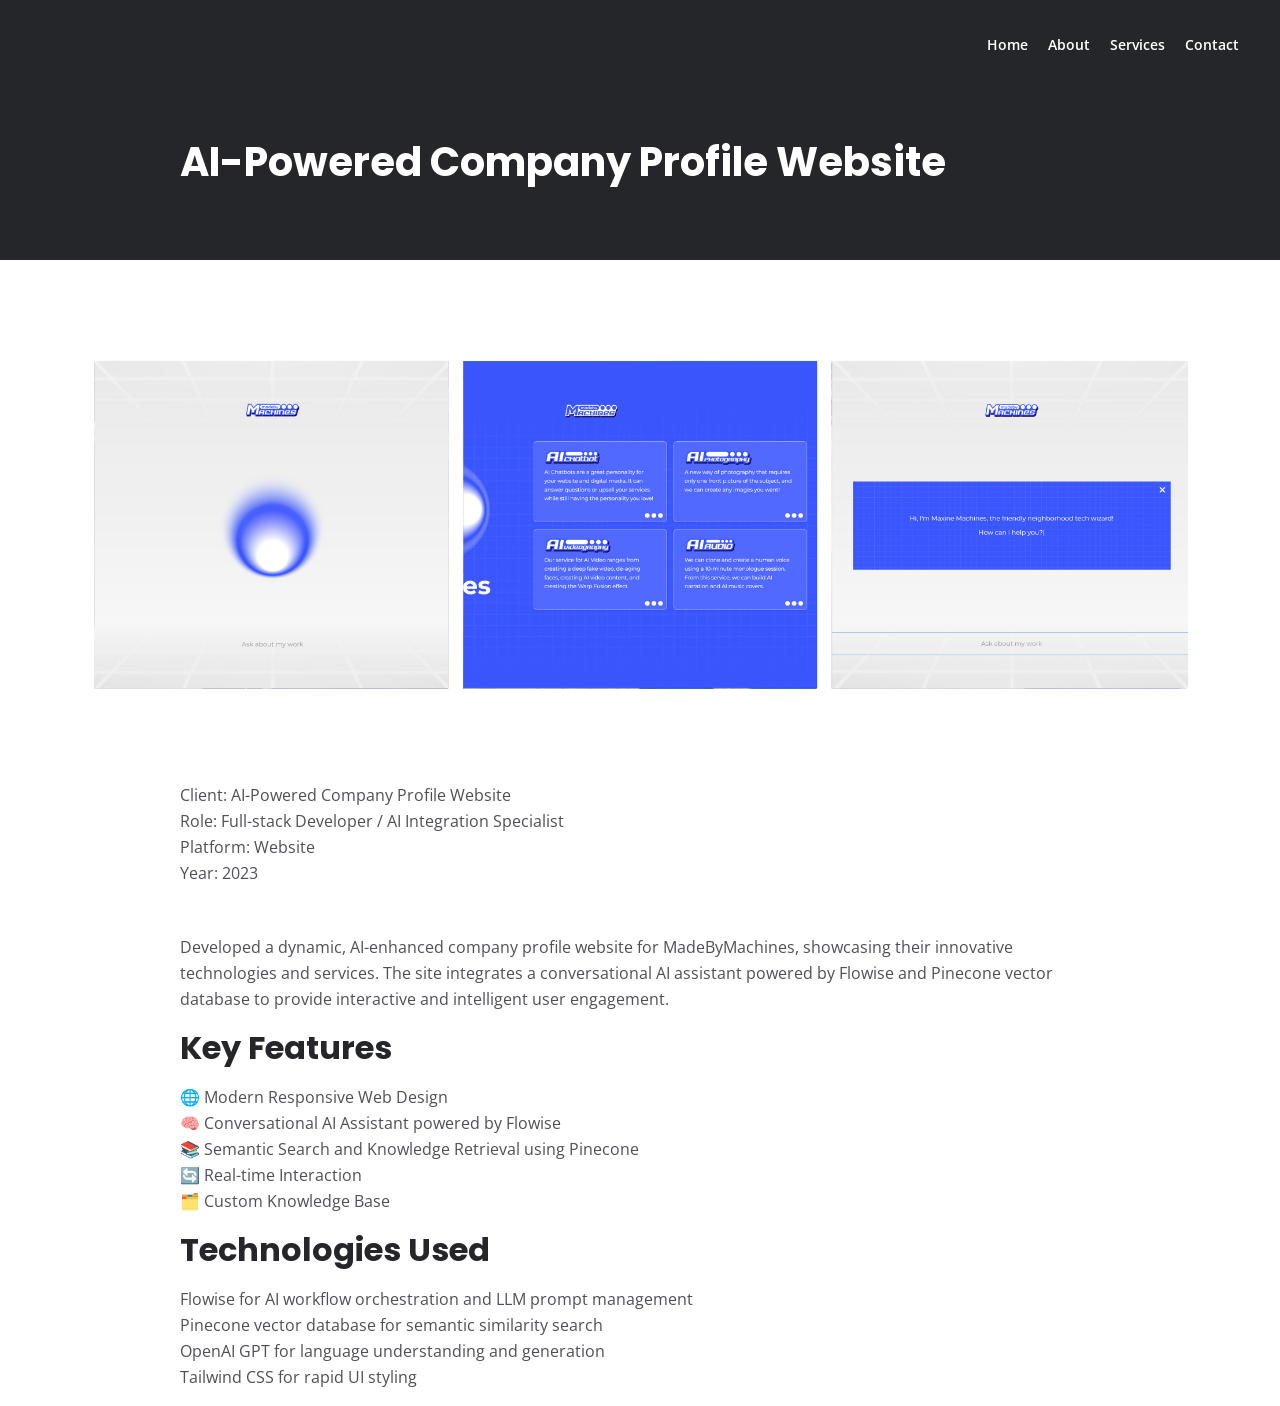
<file: project-madebymachines.html>
<!DOCTYPE html>
<html lang="en">
<head>
    <meta charset="utf-8">
    <meta name="viewport" content="width=device-width, initial-scale=1, shrink-to-fit=no">
    
    <!-- SEO Meta Tags -->
    <meta name="description" content="Your description">
    <meta name="author" content="Your name">

    <!-- OG Meta Tags to improve the way the post looks when you share the page on Facebook, Twitter, LinkedIn -->
	<meta property="og:site_name" content="" /> <!-- website name -->
	<meta property="og:site" content="" /> <!-- website link -->
	<meta property="og:title" content=""/> <!-- title shown in the actual shared post -->
	<meta property="og:description" content="" /> <!-- description shown in the actual shared post -->
	<meta property="og:image" content="" /> <!-- image link, make sure it's jpg -->
	<meta property="og:url" content="" /> <!-- where do you want your post to link to -->
	<meta name="twitter:card" content="summary_large_image"> <!-- to have large image post format in Twitter -->

    <!-- Webpage Title -->
    <title>Project Details</title>
    
    <!-- Styles -->
    <link rel="preconnect" href="https://fonts.gstatic.com">
    <link href="https://fonts.googleapis.com/css2?family=Open+Sans:ital,wght@0,400;0,600;0,700;1,400&family=Poppins:wght@600&display=swap" rel="stylesheet">
    <link href="css/bootstrap.css" rel="stylesheet">
    <link href="css/fontawesome-all.css" rel="stylesheet">
	<link href="css/styles.css" rel="stylesheet">
	
	<!-- Favicon  -->
    <link rel="icon" href="images/kiranaicon.png">
</head>
<body data-spy="scroll" data-target=".fixed-top">
    
    <!-- Navigation -->
    <nav class="navbar navbar-expand-lg fixed-top navbar-dark">
        <div class="container">

            <!-- Text Logo - Use this if you don't have a graphic logo -->
            <!-- <a class="navbar-brand logo-text page-scroll" href="index.html">Mark</a> -->

            <button class="navbar-toggler p-0 border-0" type="button" data-toggle="offcanvas">
                <span class="navbar-toggler-icon"></span>
            </button>

            <div class="navbar-collapse offcanvas-collapse" id="navbarsExampleDefault">
                <ul class="navbar-nav ml-auto">
                    <li class="nav-item">
                        <a class="nav-link page-scroll" href="index.html#header">Home <span class="sr-only">(current)</span></a>
                    </li>
                    <li class="nav-item">
                        <a class="nav-link page-scroll" href="index.html#about">About</a>
                    </li>
                    <li class="nav-item">
                        <a class="nav-link page-scroll" href="index.html#services">Services</a>
                    </li>

                    <li class="nav-item">
                        <a class="nav-link page-scroll" href="index.html#contact">Contact</a>
                    </li>
                </ul>
            </div> <!-- end of navbar-collapse -->
        </div> <!-- end of container -->
    </nav> <!-- end of navbar -->
    <!-- end of navigation -->


    <!-- Header -->
    <header class="ex-header">
        <div class="container">
            <div class="row">
                <div class="col-xl-10 offset-xl-1">
                    <h1>AI-Powered Company Profile Website</h1>
                </div> <!-- end of col -->
            </div> <!-- end of row -->
        </div> <!-- end of container -->
    </header> <!-- end of ex-header -->
    <!-- end of header -->


    <!-- Basic -->
    <div class="ex-basic-1 pt-5 pb-5">
        <div class="container">
            <div class="row">
                <div class="col-lg-12">
                    <img class="img-fluid mt-5 mb-3" src="images/project-madebymachines.png" alt="alternative">
                </div> <!-- end of col -->
            </div> <!-- end of row -->
        </div> <!-- end of container -->
    </div> <!-- end of ex-basic-1 -->
    <!-- end of basic -->


    <!-- Basic -->
    <div class="ex-basic-1 pt-4">
        <div class="container">
            <div class="row">
                <div class="col-xl-10 offset-xl-1">
                    <p class="mb-5">Client: AI-Powered Company Profile Website <br>
                        Role: Full-stack Developer / AI Integration Specialist<br>
                        Platform: Website<br>
                        Year: 2023</p>
                    <p> Developed a dynamic, AI-enhanced company profile website for MadeByMachines, showcasing their innovative technologies and services. The site integrates a conversational AI assistant powered by Flowise and Pinecone vector database to provide interactive and intelligent user engagement.

                    <h2 class="mb-3">Key Features</h2>
                    <p>🌐 Modern Responsive Web Design <br>
                    🧠 Conversational AI Assistant powered by Flowise<br>
                    📚 Semantic Search and Knowledge Retrieval using Pinecone <br>
                    🔄 Real-time Interaction <br>
                    🗂️ Custom Knowledge Base 
                    </p>
                    <h2 class="mb-3">Technologies Used</h2>
                    <p>Flowise for AI workflow orchestration and LLM prompt management<br>
                    Pinecone vector database for semantic similarity search <br>
                    OpenAI GPT for language understanding and generation<br>
                    Tailwind CSS for rapid UI styling <br>
                    </p>
                </div> <!-- end of col -->
            </div> <!-- end of row -->
        </div> <!-- end of container -->
    </div> <!-- end of ex-basic-1 -->
    <!-- end of basic -->


    	
    <!-- Scripts -->
    <script src="js/jquery.min.js"></script> <!-- jQuery for Bootstrap's JavaScript plugins -->
    <script src="js/bootstrap.min.js"></script> <!-- Bootstrap framework -->
    <script src="js/jquery.easing.min.js"></script> <!-- jQuery Easing for smooth scrolling between anchors -->
    <script src="js/scripts.js"></script> <!-- Custom scripts -->
</body>
</html>
</file>
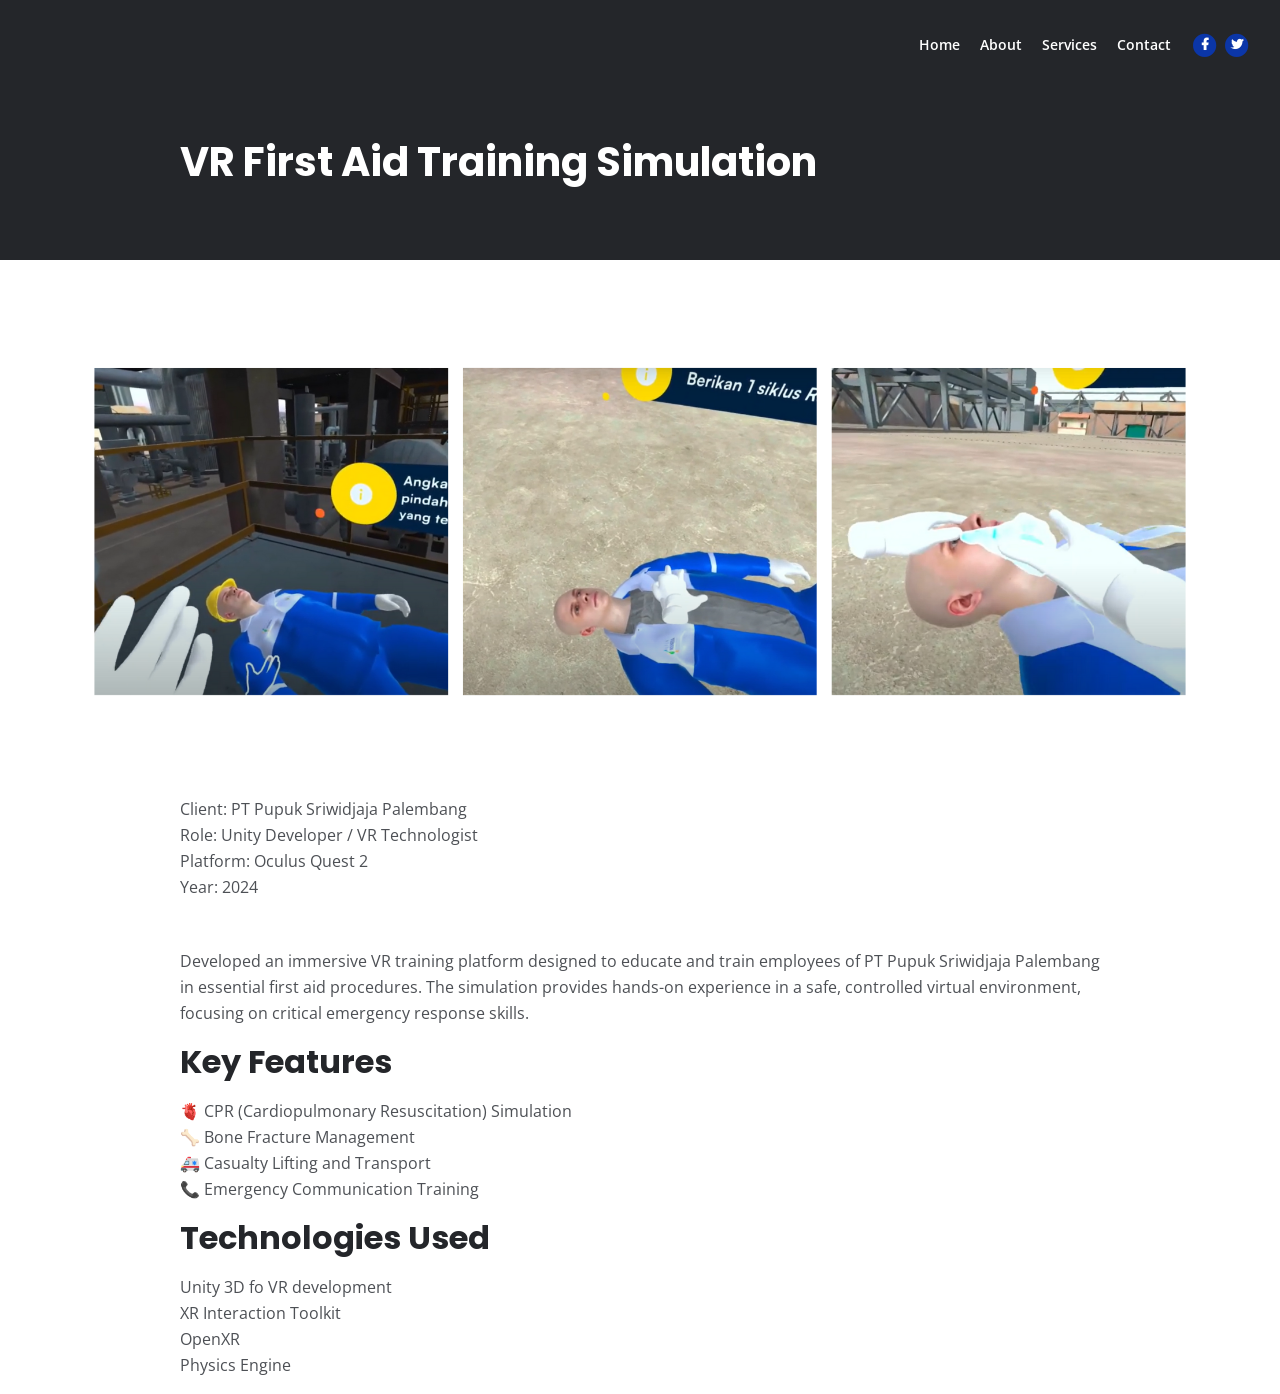
<file: project-pusri.html>
<!DOCTYPE html>
<html lang="en">
<head>
    <meta charset="utf-8">
    <meta name="viewport" content="width=device-width, initial-scale=1, shrink-to-fit=no">
    
    <!-- SEO Meta Tags -->
    <meta name="description" content="Your description">
    <meta name="author" content="Your name">

    <!-- OG Meta Tags to improve the way the post looks when you share the page on Facebook, Twitter, LinkedIn -->
	<meta property="og:site_name" content="" /> <!-- website name -->
	<meta property="og:site" content="" /> <!-- website link -->
	<meta property="og:title" content=""/> <!-- title shown in the actual shared post -->
	<meta property="og:description" content="" /> <!-- description shown in the actual shared post -->
	<meta property="og:image" content="" /> <!-- image link, make sure it's jpg -->
	<meta property="og:url" content="" /> <!-- where do you want your post to link to -->
	<meta name="twitter:card" content="summary_large_image"> <!-- to have large image post format in Twitter -->

    <!-- Webpage Title -->
    <title>Project Details</title>
    
    <!-- Styles -->
    <link rel="preconnect" href="https://fonts.gstatic.com">
    <link href="https://fonts.googleapis.com/css2?family=Open+Sans:ital,wght@0,400;0,600;0,700;1,400&family=Poppins:wght@600&display=swap" rel="stylesheet">
    <link href="css/bootstrap.css" rel="stylesheet">
    <link href="css/fontawesome-all.css" rel="stylesheet">
	<link href="css/styles.css" rel="stylesheet">
	
	<!-- Favicon  -->
    <link rel="icon" href="images/kiranaicon.png">
</head>
<body data-spy="scroll" data-target=".fixed-top">
    
    <!-- Navigation -->
    <nav class="navbar navbar-expand-lg fixed-top navbar-dark">
        <div class="container">

            <!-- Text Logo - Use this if you don't have a graphic logo -->
            <!-- <a class="navbar-brand logo-text page-scroll" href="index.html">Mark</a> -->

            <button class="navbar-toggler p-0 border-0" type="button" data-toggle="offcanvas">
                <span class="navbar-toggler-icon"></span>
            </button>

            <div class="navbar-collapse offcanvas-collapse" id="navbarsExampleDefault">
                <ul class="navbar-nav ml-auto">
                    <li class="nav-item">
                        <a class="nav-link page-scroll" href="index.html#header">Home <span class="sr-only">(current)</span></a>
                    </li>
                    <li class="nav-item">
                        <a class="nav-link page-scroll" href="index.html#about">About</a>
                    </li>
                    <li class="nav-item">
                        <a class="nav-link page-scroll" href="index.html#services">Services</a>
                    </li>

                    <li class="nav-item">
                        <a class="nav-link page-scroll" href="index.html#contact">Contact</a>
                    </li>
                </ul>
                <span class="nav-item social-icons">
                    <span class="fa-stack">
                        <a href="#your-link">
                            <i class="fas fa-circle fa-stack-2x"></i>
                            <i class="fab fa-facebook-f fa-stack-1x"></i>
                        </a>
                    </span>
                    <span class="fa-stack">
                        <a href="#your-link">
                            <i class="fas fa-circle fa-stack-2x"></i>
                            <i class="fab fa-twitter fa-stack-1x"></i>
                        </a>
                    </span>
                </span>
            </div> <!-- end of navbar-collapse -->
        </div> <!-- end of container -->
    </nav> <!-- end of navbar -->
    <!-- end of navigation -->


    <!-- Header -->
    <header class="ex-header">
        <div class="container">
            <div class="row">
                <div class="col-xl-10 offset-xl-1">
                    <h1>VR First Aid Training Simulation</h1>
                </div> <!-- end of col -->
            </div> <!-- end of row -->
        </div> <!-- end of container -->
    </header> <!-- end of ex-header -->
    <!-- end of header -->


    <!-- Basic -->
    <div class="ex-basic-1 pt-5 pb-5">
        <div class="container">
            <div class="row">
                <div class="col-lg-12">
                    <img class="img-fluid mt-5 mb-3" src="images/project-Pusri.png" alt="alternative">
                </div> <!-- end of col -->
            </div> <!-- end of row -->
        </div> <!-- end of container -->
    </div> <!-- end of ex-basic-1 -->
    <!-- end of basic -->


    <!-- Basic -->
    <div class="ex-basic-1 pt-4">
        <div class="container">
            <div class="row">
                <div class="col-xl-10 offset-xl-1">
                    <p class="mb-5">Client: PT Pupuk Sriwidjaja Palembang <br>
                        Role: Unity Developer / VR Technologist<br>
                        Platform: Oculus Quest 2<br>
                        Year: 2024</p>
                    <p> Developed an immersive VR training platform designed to educate and train employees of PT Pupuk Sriwidjaja Palembang in essential first aid procedures. The simulation provides hands-on experience in a safe, controlled virtual environment, focusing on critical emergency response skills.

                    <h2 class="mb-3">Key Features</h2>
                    <p>🫀 CPR (Cardiopulmonary Resuscitation) Simulation <br>
                    🦴 Bone Fracture Management<br>
                    🚑 Casualty Lifting and Transport <br>
                    📞 Emergency Communication Training
                    </p>
                    <h2 class="mb-3">Technologies Used</h2>
                    <p>Unity 3D fo VR development<br>
                    XR Interaction Toolkit <br>
                    OpenXR<br>
                    Physics Engine  <br>
                    </p>
                </div> <!-- end of col -->
            </div> <!-- end of row -->
        </div> <!-- end of container -->
    </div> <!-- end of ex-basic-1 -->
    <!-- end of basic -->



    	
    <!-- Scripts -->
    <script src="js/jquery.min.js"></script> <!-- jQuery for Bootstrap's JavaScript plugins -->
    <script src="js/bootstrap.min.js"></script> <!-- Bootstrap framework -->
    <script src="js/jquery.easing.min.js"></script> <!-- jQuery Easing for smooth scrolling between anchors -->
    <script src="js/scripts.js"></script> <!-- Custom scripts -->
</body>
</html>
</file>
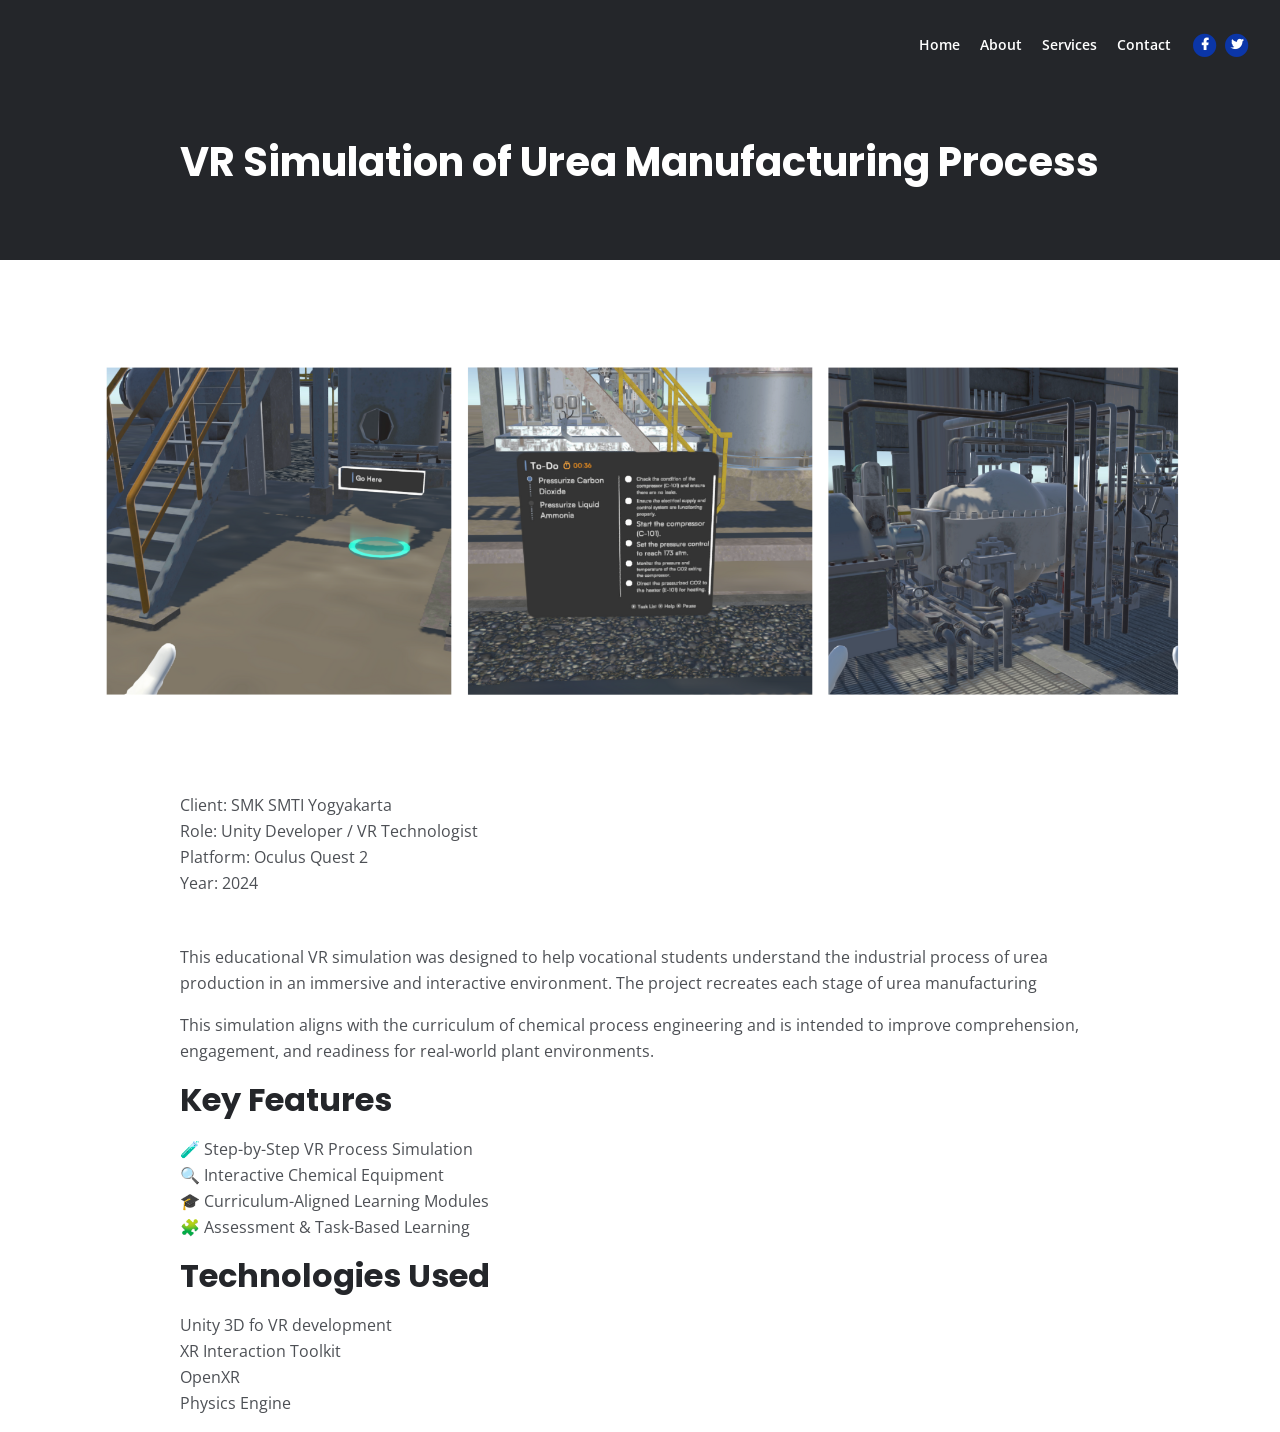
<file: project-smti.html>
<!DOCTYPE html>
<html lang="en">
<head>
    <meta charset="utf-8">
    <meta name="viewport" content="width=device-width, initial-scale=1, shrink-to-fit=no">
    
    <!-- SEO Meta Tags -->
    <meta name="description" content="Your description">
    <meta name="author" content="Your name">

    <!-- OG Meta Tags to improve the way the post looks when you share the page on Facebook, Twitter, LinkedIn -->
	<meta property="og:site_name" content="" /> <!-- website name -->
	<meta property="og:site" content="" /> <!-- website link -->
	<meta property="og:title" content=""/> <!-- title shown in the actual shared post -->
	<meta property="og:description" content="" /> <!-- description shown in the actual shared post -->
	<meta property="og:image" content="" /> <!-- image link, make sure it's jpg -->
	<meta property="og:url" content="" /> <!-- where do you want your post to link to -->
	<meta name="twitter:card" content="summary_large_image"> <!-- to have large image post format in Twitter -->

    <!-- Webpage Title -->
    <title>Project Details</title>
    
    <!-- Styles -->
    <link rel="preconnect" href="https://fonts.gstatic.com">
    <link href="https://fonts.googleapis.com/css2?family=Open+Sans:ital,wght@0,400;0,600;0,700;1,400&family=Poppins:wght@600&display=swap" rel="stylesheet">
    <link href="css/bootstrap.css" rel="stylesheet">
    <link href="css/fontawesome-all.css" rel="stylesheet">
	<link href="css/styles.css" rel="stylesheet">
	
	<!-- Favicon  -->
    <link rel="icon" href="images/kiranaicon.png">
</head>
<body data-spy="scroll" data-target=".fixed-top">
    
    <!-- Navigation -->
    <nav class="navbar navbar-expand-lg fixed-top navbar-dark">
        <div class="container">

            <!-- Text Logo - Use this if you don't have a graphic logo -->
            <!-- <a class="navbar-brand logo-text page-scroll" href="index.html">Mark</a> -->

            <button class="navbar-toggler p-0 border-0" type="button" data-toggle="offcanvas">
                <span class="navbar-toggler-icon"></span>
            </button>

            <div class="navbar-collapse offcanvas-collapse" id="navbarsExampleDefault">
                <ul class="navbar-nav ml-auto">
                    <li class="nav-item">
                        <a class="nav-link page-scroll" href="index.html#header">Home <span class="sr-only">(current)</span></a>
                    </li>
                    <li class="nav-item">
                        <a class="nav-link page-scroll" href="index.html#about">About</a>
                    </li>
                    <li class="nav-item">
                        <a class="nav-link page-scroll" href="index.html#services">Services</a>
                    </li>

                    <li class="nav-item">
                        <a class="nav-link page-scroll" href="index.html#contact">Contact</a>
                    </li>
                </ul>
                <span class="nav-item social-icons">
                    <span class="fa-stack">
                        <a href="#your-link">
                            <i class="fas fa-circle fa-stack-2x"></i>
                            <i class="fab fa-facebook-f fa-stack-1x"></i>
                        </a>
                    </span>
                    <span class="fa-stack">
                        <a href="#your-link">
                            <i class="fas fa-circle fa-stack-2x"></i>
                            <i class="fab fa-twitter fa-stack-1x"></i>
                        </a>
                    </span>
                </span>
            </div> <!-- end of navbar-collapse -->
        </div> <!-- end of container -->
    </nav> <!-- end of navbar -->
    <!-- end of navigation -->


    <!-- Header -->
    <header class="ex-header">
        <div class="container">
            <div class="row">
                <div class="col-xl-10 offset-xl-1">
                    <h1>VR Simulation of Urea Manufacturing Process</h1>
                </div> <!-- end of col -->
            </div> <!-- end of row -->
        </div> <!-- end of container -->
    </header> <!-- end of ex-header -->
    <!-- end of header -->


    <!-- Basic -->
    <div class="ex-basic-1 pt-5 pb-5">
        <div class="container">
            <div class="row">
                <div class="col-lg-12">
                    <img class="img-fluid mt-5 mb-3" src="images/project-smti.png" alt="alternative">
                </div> <!-- end of col -->
            </div> <!-- end of row -->
        </div> <!-- end of container -->
    </div> <!-- end of ex-basic-1 -->
    <!-- end of basic -->


    <!-- Basic -->
    <div class="ex-basic-1 pt-4">
        <div class="container">
            <div class="row">
                <div class="col-xl-10 offset-xl-1">
                    <p class="mb-5">Client: SMK SMTI Yogyakarta<br>
                        Role: Unity Developer / VR Technologist<br>
                        Platform: Oculus Quest 2<br>
                        Year: 2024</p>
                    <p> This educational VR simulation was designed to help vocational students understand the industrial process of urea production in an immersive and interactive environment. The project recreates each stage of urea manufacturing
                    <p> This simulation aligns with the curriculum of chemical process engineering and is intended to improve comprehension, engagement, and readiness for real-world plant environments.

</p>
                    <h2 class="mb-3">Key Features</h2>
                    <p>🧪 Step-by-Step VR Process Simulation <br>
                    🔍 Interactive Chemical Equipment<br>
                    🎓 Curriculum-Aligned Learning Modules <br>
                    🧩 Assessment & Task-Based Learning
                    </p>
                    <h2 class="mb-3">Technologies Used</h2>
                    <p>Unity 3D fo VR development<br>
                    XR Interaction Toolkit <br>
                    OpenXR<br>
                    Physics Engine  <br>
                    </p>
                </div> <!-- end of col -->
            </div> <!-- end of row -->
        </div> <!-- end of container -->
    </div> <!-- end of ex-basic-1 -->
    <!-- end of basic -->


    	
    <!-- Scripts -->
    <script src="js/jquery.min.js"></script> <!-- jQuery for Bootstrap's JavaScript plugins -->
    <script src="js/bootstrap.min.js"></script> <!-- Bootstrap framework -->
    <script src="js/jquery.easing.min.js"></script> <!-- jQuery Easing for smooth scrolling between anchors -->
    <script src="js/scripts.js"></script> <!-- Custom scripts -->
</body>
</html>
</file>
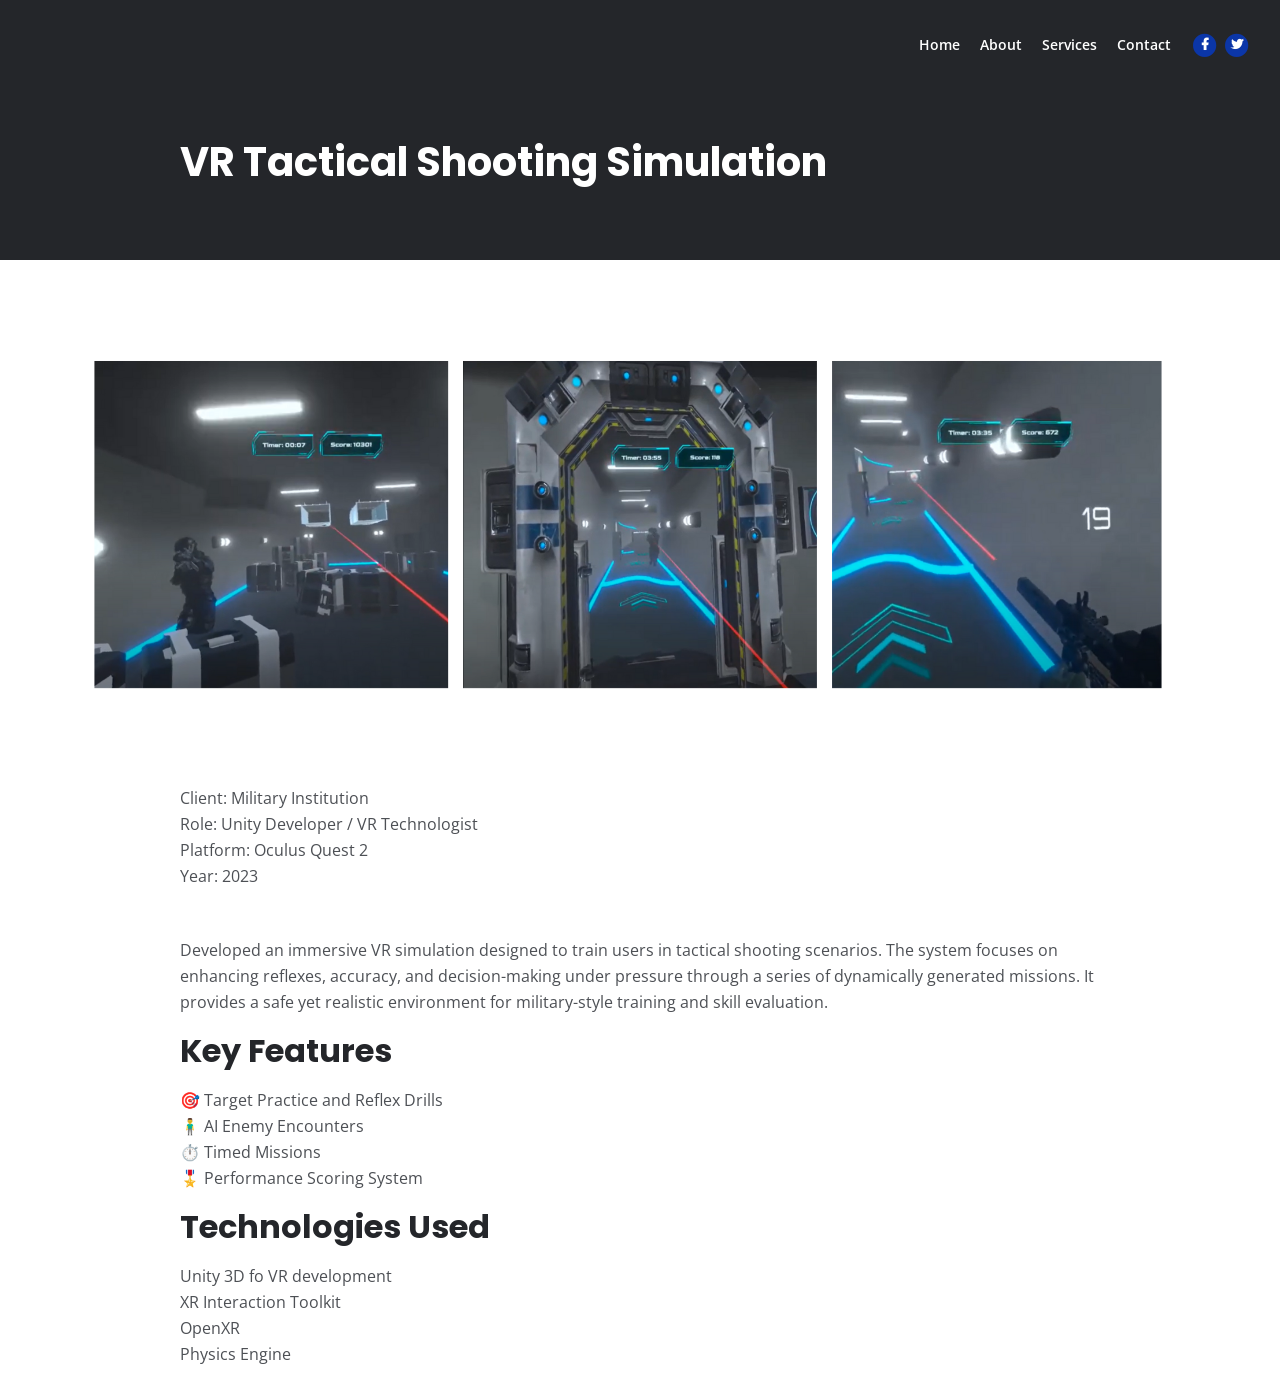
<file: project-stride.html>
<!DOCTYPE html>
<html lang="en">
<head>
    <meta charset="utf-8">
    <meta name="viewport" content="width=device-width, initial-scale=1, shrink-to-fit=no">
    
    <!-- SEO Meta Tags -->
    <meta name="description" content="Your description">
    <meta name="author" content="Your name">

    <!-- OG Meta Tags to improve the way the post looks when you share the page on Facebook, Twitter, LinkedIn -->
	<meta property="og:site_name" content="" /> <!-- website name -->
	<meta property="og:site" content="" /> <!-- website link -->
	<meta property="og:title" content=""/> <!-- title shown in the actual shared post -->
	<meta property="og:description" content="" /> <!-- description shown in the actual shared post -->
	<meta property="og:image" content="" /> <!-- image link, make sure it's jpg -->
	<meta property="og:url" content="" /> <!-- where do you want your post to link to -->
	<meta name="twitter:card" content="summary_large_image"> <!-- to have large image post format in Twitter -->

    <!-- Webpage Title -->
    <title>Project Details</title>
    
    <!-- Styles -->
    <link rel="preconnect" href="https://fonts.gstatic.com">
    <link href="https://fonts.googleapis.com/css2?family=Open+Sans:ital,wght@0,400;0,600;0,700;1,400&family=Poppins:wght@600&display=swap" rel="stylesheet">
    <link href="css/bootstrap.css" rel="stylesheet">
    <link href="css/fontawesome-all.css" rel="stylesheet">
	<link href="css/styles.css" rel="stylesheet">
	
	<!-- Favicon  -->
    <link rel="icon" href="images/kiranaicon.png">
</head>
<body data-spy="scroll" data-target=".fixed-top">
    
    <!-- Navigation -->
    <nav class="navbar navbar-expand-lg fixed-top navbar-dark">
        <div class="container">

            <!-- Text Logo - Use this if you don't have a graphic logo -->
            <!-- <a class="navbar-brand logo-text page-scroll" href="index.html">Mark</a> -->

            <button class="navbar-toggler p-0 border-0" type="button" data-toggle="offcanvas">
                <span class="navbar-toggler-icon"></span>
            </button>

            <div class="navbar-collapse offcanvas-collapse" id="navbarsExampleDefault">
                <ul class="navbar-nav ml-auto">
                    <li class="nav-item">
                        <a class="nav-link page-scroll" href="index.html#header">Home <span class="sr-only">(current)</span></a>
                    </li>
                    <li class="nav-item">
                        <a class="nav-link page-scroll" href="index.html#about">About</a>
                    </li>
                    <li class="nav-item">
                        <a class="nav-link page-scroll" href="index.html#services">Services</a>
                    </li>

                    <li class="nav-item">
                        <a class="nav-link page-scroll" href="index.html#contact">Contact</a>
                    </li>
                </ul>
                <span class="nav-item social-icons">
                    <span class="fa-stack">
                        <a href="#your-link">
                            <i class="fas fa-circle fa-stack-2x"></i>
                            <i class="fab fa-facebook-f fa-stack-1x"></i>
                        </a>
                    </span>
                    <span class="fa-stack">
                        <a href="#your-link">
                            <i class="fas fa-circle fa-stack-2x"></i>
                            <i class="fab fa-twitter fa-stack-1x"></i>
                        </a>
                    </span>
                </span>
            </div> <!-- end of navbar-collapse -->
        </div> <!-- end of container -->
    </nav> <!-- end of navbar -->
    <!-- end of navigation -->


    <!-- Header -->
    <header class="ex-header">
        <div class="container">
            <div class="row">
                <div class="col-xl-10 offset-xl-1">
                    <h1>VR Tactical Shooting Simulation</h1>
                </div> <!-- end of col -->
            </div> <!-- end of row -->
        </div> <!-- end of container -->
    </header> <!-- end of ex-header -->
    <!-- end of header -->


    <!-- Basic -->
    <div class="ex-basic-1 pt-5 pb-5">
        <div class="container">
            <div class="row">
                <div class="col-lg-12">
                    <img class="img-fluid mt-5 mb-3" src="images/project-stride.png" alt="alternative">
                </div> <!-- end of col -->
            </div> <!-- end of row -->
        </div> <!-- end of container -->
    </div> <!-- end of ex-basic-1 -->
    <!-- end of basic -->


    <!-- Basic -->
    <div class="ex-basic-1 pt-4">
        <div class="container">
            <div class="row">
                <div class="col-xl-10 offset-xl-1">
                    <p class="mb-5">Client: Military Institution <br>
                        Role: Unity Developer / VR Technologist<br>
                        Platform: Oculus Quest 2<br>
                        Year: 2023</p>
                    <p> Developed an immersive VR simulation designed to train users in tactical shooting scenarios. The system focuses on enhancing reflexes, accuracy, and decision-making under pressure through a series of dynamically generated missions. It provides a safe yet realistic environment for military-style training and skill evaluation.

                    <h2 class="mb-3">Key Features</h2>
                    <p>🎯 Target Practice and Reflex Drills <br>
                    🧍‍♂️ AI Enemy Encounters<br>
                    ⏱️ Timed Missions <br>
                    🎖️ Performance Scoring System
                    </p>
                    <h2 class="mb-3">Technologies Used</h2>
                    <p>Unity 3D fo VR development<br>
                    XR Interaction Toolkit <br>
                    OpenXR<br>
                    Physics Engine  <br>
                    </p>
                </div> <!-- end of col -->
            </div> <!-- end of row -->
        </div> <!-- end of container -->
    </div> <!-- end of ex-basic-1 -->
    <!-- end of basic -->


    
    	
    <!-- Scripts -->
    <script src="js/jquery.min.js"></script> <!-- jQuery for Bootstrap's JavaScript plugins -->
    <script src="js/bootstrap.min.js"></script> <!-- Bootstrap framework -->
    <script src="js/jquery.easing.min.js"></script> <!-- jQuery Easing for smooth scrolling between anchors -->
    <script src="js/scripts.js"></script> <!-- Custom scripts -->
</body>
</html>
</file>
<file: css/styles.css>
/* Description: Master CSS file */

/*****************************************
Table Of Contents:
- General Styles
- Navigation
- Header
- About
- Services
- Details
- Projects
- Works
- Testimonials
- Questions
- Contact
- Footer 
- Copyright
- Back To Top Button
- Extra Pages
- Media Queries
******************************************/

/*****************************************
Colors:
- Backgrounds, navbar - black #24262a
- Backgrounds - light gray #f7f9fb
- Buttons, icons - blue #0b36a8
- Headings text - black #24262a
- Body text - dark gray #4d5055
******************************************/


/**************************/
/*     General Styles     */
/**************************/
body,
html {
    width: 100%;
	height: 100%;
}

body, p {
	color: #4d5055; 
	font: 400 1rem/1.625rem "Open Sans", sans-serif;
}

h1 {
	color: #24262a;
	font-weight: 700;
	font-size: 2.5rem;
	line-height: 3.25rem;
	font-family: "Poppins"
}

h2 {
	color: #24262a;
	font-weight: 700;
	font-size: 2rem;
	line-height: 2.5rem;
	font-family: "Poppins"
}

h3 {
	color: #24262a;
	font-weight: 700;
	font-size: 1.75rem;
	line-height: 2.25rem;
	font-family: "Poppins"
}

h4 {
	color: #24262a;
	font-weight: 700;
	font-size: 1.5rem;
	line-height: 2rem;
	font-family: "Poppins"
}

h5 {
	color: #24262a;
	font-weight: 700;
	font-size: 1.25rem;
	line-height: 1.625rem;
	font-family: "Poppins"
}

h6 {
	color: #24262a;
	font-weight: 700;
	font-size: 1rem;
	line-height: 1.375rem;
	font-family: "Poppins"
}

.p-large {
	font-size: 1.125rem;
	line-height: 1.75rem;
}

.p-small {
	font-size: 0.875rem;
	line-height: 1.5rem;
}

.testimonial-text {
	font-style: italic;
}

.testimonial-author {
	font-weight: 700;
	font-size: 1rem;
	line-height: 1.5rem;
}

.li-space-lg li {
	margin-bottom: 0.5rem;
}

a {
	color: #4d5055;
	text-decoration: underline;
}

a:hover {
	color: #4d5055;
	text-decoration: underline;
}

.no-line {
	text-decoration: none;
}

.no-line:hover {
	text-decoration: none;
}

.blue {
	color: #2259ec;
}

.bg-gray {
	background-color: #f7f9fb;
}

.section-divider {
	display: block;
	height: 1px;
	margin: 0;
	border: none;
	background-color: #d3dae2;
}

.btn-solid-reg {
	display: inline-block;
	padding: 1.375rem 2.25rem 1.375rem 2.25rem;
	border: 1px solid #0b36a8;
	background-color: #0b36a8;
	color: #ffffff;
	font-weight: 600;
	font-size: 0.875rem;
	line-height: 0;
	text-decoration: none;
	transition: all 0.2s;
}

.btn-solid-reg:hover {
	background-color: transparent;
	color: #0b36a8; /* needs to stay here because of the color property of a tag */
	text-decoration: none;
}

.btn-solid-lg {
	display: inline-block;
	padding: 1.625rem 2.625rem 1.625rem 2.625rem;
	border: 1px solid #0b36a8;
	background-color: #0b36a8;
	color: #ffffff;
	font-weight: 600;
	font-size: 0.875rem;
	line-height: 0;
	text-decoration: none;
	transition: all 0.2s;
}

.btn-solid-lg:hover {
	background-color: transparent;
	color: #0b36a8; /* needs to stay here because of the color property of a tag */
	text-decoration: none;
}

.btn-outline-reg {
	display: inline-block;
	padding: 1.375rem 2.25rem 1.375rem 2.25rem;
	border: 1px solid #24262a;
	background-color: transparent;
	color: #24262a;
	font-weight: 600;
	font-size: 0.875rem;
	line-height: 0;
	text-decoration: none;
	transition: all 0.2s;
}

.btn-outline-reg:hover {
	background-color: #24262a;
	color: #ffffff;
	text-decoration: none;
}

.btn-outline-lg {
	display: inline-block;
	padding: 1.625rem 2.625rem 1.625rem 2.625rem;
	border: 1px solid #24262a;
	background-color: transparent;
	color: #24262a;
	font-weight: 600;
	font-size: 0.875rem;
	line-height: 0;
	text-decoration: none;
	transition: all 0.2s;
}

.btn-outline-lg:hover {
	background-color: #24262a;
	color: #ffffff;
	text-decoration: none;
}

.btn-outline-sm {
	display: inline-block;
	padding: 1rem 1.5rem 1rem 1.5rem;
	border: 1px solid #24262a;
	background-color: transparent;
	color: #24262a;
	font-weight: 600;
	font-size: 0.875rem;
	line-height: 0;
	text-decoration: none;
	transition: all 0.2s;
}

.btn-outline-sm:hover {
	background-color: #24262a;
	color: #ffffff;
	text-decoration: none;
}

.form-group {
	position: relative;
	margin-bottom: 1.25rem;
}

.label-control {
	position: absolute;
	top: 0.875rem;
	left: 1.5rem;
	color: #7d838a;
	opacity: 1;
	font-size: 0.875rem;
	line-height: 1.375rem;
	cursor: text;
	transition: all 0.2s ease;
}

.form-control-input:focus + .label-control,
.form-control-input.notEmpty + .label-control,
.form-control-textarea:focus + .label-control,
.form-control-textarea.notEmpty + .label-control {
	top: 0.125rem;
	color: #4d5055;
	opacity: 1;
	font-size: 0.75rem;
	font-weight: 700;
}

.form-control-input,
.form-control-select {
	display: block; /* needed for proper display of the label in Firefox, IE, Edge */
	width: 100%;
	padding-top: 1.125rem;
	padding-bottom: 0.125rem;
	padding-left: 1.5rem;
	border: 1px solid #cbcbd1;
	background-color: #ffffff;
	color: #4d5055;
	font-size: 0.875rem;
	line-height: 1.875rem;
	transition: all 0.2s;
	-webkit-appearance: none; /* removes inner shadow on form inputs on ios safari */
}

.form-control-select {
	padding-top: 0.5rem;
	padding-bottom: 0.5rem;
	height: 3.25rem;
	color: #7d838a;
}

select {
    /* you should keep these first rules in place to maintain cross-browser behavior */
    -webkit-appearance: none;
	-moz-appearance: none;
	-ms-appearance: none;
    -o-appearance: none;
    appearance: none;
    background-image: url('../images/down-arrow.png');
    background-position: 96% 50%;
    background-repeat: no-repeat;
    outline: none;
}

.form-control-textarea {
	display: block; /* used to eliminate a bottom gap difference between Chrome and IE/FF */
	width: 100%;
	height: 14rem; /* used instead of html rows to normalize height between Chrome and IE/FF */
	padding-top: 1.5rem;
	padding-left: 1.3125rem;
	border: 1px solid #cbcbd1;
	background-color: #ffffff;
	color: #4d5055;
	font-size: 0.875rem;
	line-height: 1.5rem;
	transition: all 0.2s;
}

.form-control-input:focus,
.form-control-select:focus,
.form-control-textarea:focus {
	border: 1px solid #a1a1a1;
	outline: none; /* Removes blue border on focus */
}

.form-control-input:hover,
.form-control-select:hover,
.form-control-textarea:hover {
	border: 1px solid #a1a1a1;
}

.checkbox {
	font-size: 0.75rem;
	line-height: 1.25rem;
}

input[type='checkbox'] {
	vertical-align: -10%;
	margin-right: 0.5rem;
}

.form-control-submit-button {
	display: inline-block;
	width: 100%;
	height: 3.25rem;
	border: 1px solid #0b36a8;
	border-radius: 32px;
	background-color: #0b36a8;
	color: #ffffff;
	font-weight: 600;
	font-size: 0.875rem;
	line-height: 0;
	cursor: pointer;
	transition: all 0.2s;
}

.form-control-submit-button:hover {
	border: 1px solid #24262a;
	background-color: transparent;
	color: #24262a;
}


/**********************/
/*     Navigation     */
/**********************/
.navbar {
	background-color: #24262a;
	font-weight: 600;
	font-size: 0.875rem;
	line-height: 0.875rem;
	box-shadow: 0 1px 6px 0 rgba(0, 0, 0, 0.025);
}

.navbar .navbar-brand {
	padding-top: 0.125rem;
	padding-bottom: 0.125rem;
}

.navbar .logo-image img {
    width: 118px;
	height: 36px;
}

.navbar .logo-text {
	color: #ffffff;
	font-weight: 700;
	font-size: 1.875rem;
	line-height: 1rem;
	text-decoration: none;
}

.offcanvas-collapse {
	position: fixed;
	top: 3.25rem; /* adjusts the height between the top of the page and the offcanvas menu */
	bottom: 0;
	left: 100%;
	width: 100%;
	padding-right: 1rem;
	padding-left: 1rem;
	overflow-y: auto;
	visibility: hidden;
	background-color: #24262a;
	transition: visibility .3s ease-in-out, -webkit-transform .3s ease-in-out;
	transition: transform .3s ease-in-out, visibility .3s ease-in-out;
	transition: transform .3s ease-in-out, visibility .3s ease-in-out, -webkit-transform .3s ease-in-out;
}

.offcanvas-collapse.open {
	visibility: visible;
	-webkit-transform: translateX(-100%);
	transform: translateX(-100%);
}

.navbar .navbar-nav {
	margin-top: 0.75rem;
	margin-bottom: 0.5rem;
}

.navbar .nav-item .nav-link {
	padding-top: 0.625rem;
	padding-bottom: 0.625rem;
	color: #ffffff;
	text-decoration: none;
	transition: all 0.2s ease;
}

.navbar .nav-item.dropdown.show .nav-link,
.navbar .nav-item .nav-link:hover,
.navbar .nav-item .nav-link.active {
	color: #9c9ead;
}

/* Dropdown Menu */
.navbar .dropdown .dropdown-menu {
	animation: fadeDropdown 0.2s; /* required for the fade animation */
}

@keyframes fadeDropdown {
    0% {
        opacity: 0;
    }

    100% {
        opacity: 1;
	}
}

.navbar .dropdown-menu {
	margin-top: 0.5rem;
	margin-bottom: 0.5rem;
	border: none;
	background-color: #24262a;
}

.navbar .dropdown-item {
	padding-top: 0.5rem;
	padding-bottom: 0.5rem;
	color: #ffffff;
	font-weight: 600;
	font-size: 0.875rem;
	line-height: 0.875rem;
	text-decoration: none;
}

.navbar .dropdown-item:hover {
	background-color: #24262a;
	color: #9c9ead;
}

.navbar .dropdown-divider {
	width: 100%;
	height: 1px;
	margin: 0.5rem auto 0.5rem auto;
	border: none;
	background-color: #505050;
}
/* end of dropdown menu */

.navbar .fa-stack {
	width: 2em;
	margin-right: 0.25rem;
	font-size: 0.75rem;
}

.navbar .fa-stack-2x {
	color: #0b36a8;
	transition: all 0.2s ease;
}

.navbar .fa-stack-1x {
	color: #ffffff;
	transition: all 0.2s ease;
}

.navbar .fa-stack:hover .fa-stack-2x {
	color: #ffffff;
}

.navbar .fa-stack:hover .fa-stack-1x {
	color: #0b36a8;
}

.navbar .navbar-toggler {
	padding: 0;
	border: none;
	font-size: 1.25rem;
}


/******************/
/*     Header     */
/******************/
.header {
	padding-top: 7rem;
	padding-bottom: 5.5rem;
	background: linear-gradient(rgba(0, 0, 0, 0.1), rgba(0, 0, 0, 0.1)), url('../images/header.png') center center no-repeat;
	background-size: cover;
	text-align: center;
}

.header .h1-large {
	margin-bottom: 1.75rem;
	color: #ffffff;
}

.header .btn-solid-lg:hover {
	border: 1px solid #ffffff;
	color: #ffffff;
}

.header .btn-outline-lg {
	padding: 1.625rem 1.625rem 1.625rem 1.625rem;
	border: none;
	color: #ffffff;
}

.header .btn-outline-lg:hover {
	background: transparent;
	color: #9c9ead;
	text-decoration: none;
}

.header .btn-outline-lg .fas {
	margin-right: 0.375rem;
}


/*****************/
/*     About     */
/*****************/
.basic-1 {
	padding-top: 7.75rem;
	padding-bottom: 5.25rem;
}

.basic-1 .text-container {
	margin-bottom: 3rem;
}

.basic-1 .time {
	margin-bottom: 0.5rem;
	color: #0b36a8;
	font-weight: 600;
	font-size: 0.875rem;
	line-height: 1.5rem;
	font-family: "Poppins";
}

.basic-1 h6 {
	margin-bottom: 0.125rem;
}


/********************/
/*     Services     */
/********************/
.basic-2 {
	padding-top: 7.75rem;
	padding-bottom: 5.25rem;
}

.basic-2 .h2-heading {
	margin-bottom: 0.75rem;
	text-align: center;
}

.basic-2 .p-heading {
	margin-bottom: 4rem;
	text-align: center;
}

.basic-2 .text-box {
	margin-bottom: 3rem;
	padding: 3.5rem 1rem 2.125rem 1rem;
	border: 1px solid #cfd7de;
}

.basic-2 .fas,
.basic-2 .far {
	margin-bottom: 1.75rem;
	color: #0b36a8;
	font-size: 3.5rem;
}

.basic-2 h4 {
	letter-spacing: 1px;
}


/*******************/
/*     Details     */
/*******************/
.split .area-1 {
	height: 430px;
	background: linear-gradient(to bottom right, rgba(25, 26, 29, 0.5), rgba(25, 26, 29, 0.5)), url('../images/kirana.png') center center no-repeat;
	background-size: cover;
}

.split .area-2 {
	padding-top: 7.75rem;
	padding-bottom: 7.75rem;
}

.split p {
	margin-bottom: 2.25rem;
}

.split .icons-container {
	margin-top: 3rem;
}

.split .icons-container img {
	width: 50px;
	margin-right: 0.625rem;
	margin-bottom: 0.75rem;
}


/********************/
/*     Projects     */
/********************/
.basic-3 {
	padding-top: 7.75rem;
	padding-bottom: 1rem;
}

.basic-3 .h2-heading {
	margin-bottom: 0.75rem;
	text-align: center;
}

.basic-3 .p-heading {
	margin-bottom: 4rem;
	text-align: center;
}

.basic-3 .text-container {
	margin-bottom: 4rem;
}

.basic-3 .image-container {
	margin-bottom: 1rem;
}

/* Hover Animation */
.basic-3 .image-container {
	overflow: hidden;
	margin-right: auto;
	margin-left: auto;
}

.basic-3 .image-container img {
	margin: 0;
	transition: all 0.2s;
}

.basic-3 .image-container:hover img {
	-moz-transform: scale(1.1);
	-webkit-transform: scale(1.1);
	transform: scale(1.1);
} 
/* end of hover animation */


/*****************/
/*     Works     */
/*****************/
.basic-4 {
	padding-bottom: 1rem;
}

.basic-4 .text-container {
	margin-bottom: 4rem;
}

.basic-4 .image-container {
	margin-bottom: 1rem;
}

/* Hover Animation */
.basic-4 .image-container {
	overflow: hidden;
	margin-right: auto;
	margin-left: auto;
}

.basic-4 .image-container img {
	margin: 0;
	transition: all 0.2s;
}

.basic-4 .image-container:hover img {
	-moz-transform: scale(1.15);
	-webkit-transform: scale(1.15);
	transform: scale(1.15);
} 
/* end of hover animation */


/************************/
/*     Testimonials     */
/************************/
.cards-1 {
	padding-top: 3rem;
	padding-bottom: 3.875rem;
}

.cards-1 .h2-heading {
	margin-bottom: 3rem;
	text-align: center;
}

.cards-1 .card {
	margin-bottom: 4rem;
	border: none;
}

.cards-1 .card-body {
	padding: 0;
	text-align: center;
}

.cards-1 .testimonial-text {
	margin-bottom: 1.625rem;
}

.cards-1 img {
	display: inline-block;
	width: 60px;
	margin-bottom: 0.875rem;
	border-radius: 50%;
}

.cards-1 .text {
	margin-top: 0.375rem;
}

.cards-1 .testimonial-author {
	color: #24262a;
}

.cards-1 .testimonial-author,
.cards-1 .occupation {
	font-size: 0.875rem;
	line-height: 1.375rem;
}


/*********************/
/*     Questions     */
/*********************/
.accordion-1 {
	padding-top: 7.75rem;
	padding-bottom: 6.75rem;
}

.accordion-1 .h2-heading {
	margin-bottom: 2.5rem;
	text-align: center;
}

.accordion-1 .card {
	margin-bottom: 1.75rem;
	border: none;
}

.accordion-1 .card-header {
	padding: 0;
	border: none;
	background-color: transparent;
}

.accordion-1 .card button {
	padding: 0;
	color: #24262a;
	font-weight: 600;
	font-size: 1.125rem;
	line-height: 1.75rem;
	font-family: 'Poppins';
}

.accordion-1 .card button:hover {
	text-decoration: none;
}

.accordion-1 .card button:before {
	float: left;
	margin-right: 0.625rem;
	font-family: 'Font Awesome 5 Free';
	font-weight: 900;
	content: "\f078";
	transition: all 0.2s;
}

.accordion-1 .card button.collapsed:before {
	-webkit-transform: rotate(180deg);
	-moz-transform: rotate(180deg);
	transform: rotate(180deg);
} 

.accordion-1 .card-body {
	padding: 0.75rem 1.5rem 0.5rem 1.5rem;
}


/*******************/
/*     Contact     */
/*******************/
.form-1 {
	padding-top: 7.75rem;
	padding-bottom: 7rem;
	text-align: center;
}

.form-1 .h2-heading {
	margin-bottom: 0.75rem;
	text-align: center;
}

.form-1 .p-heading {
	margin-bottom: 4rem;
}


/******************/
/*     Footer     */
/******************/
.footer {
	padding-top: 6.25rem;
	padding-bottom: 2rem;
	background-color: #24262a;
	text-align: center;
}

.footer a {
	text-decoration: none;
}

.footer .fa-stack {
	width: 2em;
	margin-bottom: 1.25rem;
	margin-right: 0.375rem;
	font-size: 1.5rem;
}

.footer .fa-stack .fa-stack-1x {
    color: #ffffff;
	transition: all 0.2s ease;
}

.footer .fa-stack .fa-stack-2x {
	color: #0b36a8;
	transition: all 0.2s ease;
}

.footer .fa-stack:hover .fa-stack-1x {
	color: #0b36a8;
}

.footer .fa-stack:hover .fa-stack-2x {
    color: #ffffff;
}


/*********************/
/*     Copyright     */
/*********************/
.copyright {
	padding-top: 1rem;
	padding-bottom: 1rem;
	background-color: #24262a;
	text-align: center;
}

.copyright .p-small {
	color: #9da6ac;
	text-align: center;
}

.copyright a {
	color: #9da6ac;
}


/******************************/
/*     Back To Top Button     */
/******************************/
a.back-to-top {
	position: fixed;
	z-index: 999;
	right: 12px;
	bottom: 12px;
	display: none;
	width: 42px;
	height: 42px;
	border-radius: 30px;
	background: #3a424d url("../images/up-arrow.png") no-repeat center 47%;
	background-size: 18px 18px;
	text-indent: -9999px;
}

a:hover.back-to-top {
	background-color: #0b36a8;
}


/***********************/
/*     Extra Pages     */
/***********************/
.ex-header {
	padding-top: 8.5rem;
	padding-bottom: 4rem;
	background-color: #24262a;
}

.ex-header h1 {
	color: #ffffff;
}

.ex-basic-1 .list-unstyled .fas {
	font-size: 0.375rem;
	line-height: 1.625rem;
}

.ex-basic-1 .list-unstyled .media-body {
	margin-left: 0.5rem;
}

.ex-basic-1 .text-box {
	padding: 1.25rem 1.25rem 0.5rem 1.25rem;
	background-color: #f7f9fb;
}

.ex-cards-1 .card {
	border: none;
	background-color: transparent;
}

.ex-cards-1 .card .fa-stack {
	width: 2em;
	font-size: 1.125rem;
}

.ex-cards-1 .card .fa-stack-2x {
	color: #0b36a8;
}

.ex-cards-1 .card .fa-stack-1x {
	color: #ffffff;
	font-weight: 700;
	line-height: 2.125rem;
}

.ex-cards-1 .card .list-unstyled .media-body {
	margin-left: 0.75rem;
}

.ex-cards-1 .card .list-unstyled .media-body h5 {
	margin-top: 0.125rem;
	margin-bottom: 0.375rem;
}


/*************************/
/*     Media Queries     */
/*************************/	
/* Min-width 768px */
@media (min-width: 768px) {

	/* Header */
	.header {
		padding-top: 11rem;
		padding-bottom: 9rem;
	}
	/* end of header */


	/* Services */
	.basic-2 .text-box {
		padding-right: 2.125rem;
		padding-left: 2.125rem;
	}
	/* end of services */


	/* Extra Pages */
	.ex-basic-1 .text-box {
		padding: 1.75rem 2rem 0.875rem 2rem;
	}
	/* end of extra pages */
}
/* end of min-width 768px */


/* Min-width 992px */
@media (min-width: 992px) {
	
	/* General Styles */
	.h2-heading {
		width: 35.25rem;
		margin-right: auto;
		margin-left: auto;
	}

	.p-heading {
		width: 46rem;
		margin-right: auto;
		margin-left: auto;
	}
	/* end of general styles */


	/* Navigation */
	.navbar {
		padding-top: 1.75rem;
		background-color: transparent;
		box-shadow: none;
		transition: all 0.2s;
	}

	.navbar.top-nav-collapse {
		padding-top: 0.5rem;
		padding-top: 0.5rem;
		background-color: #24262a;
		box-shadow: 0 3px 6px 0 rgba(0, 0, 0, 0.025);
	}

	.offcanvas-collapse {
		position: static;
		top: auto;
		bottom: auto;
		left: auto;
		width: auto;
		padding-right: 0;
		padding-left: 0;
		background-color: transparent;
		overflow-y: visible;
		visibility: visible;
	}

	.offcanvas-collapse.open {
		-webkit-transform: none;
		transform: none;
	}

	.navbar .navbar-nav {
		margin-top: 0;
		margin-bottom: 0;
	}
	
	.navbar .nav-item .nav-link {
		padding-right: 0.625rem;
		padding-left: 0.625rem;
	}

	.navbar .dropdown-menu {
		margin-top: 0.25rem;
		box-shadow: 0 3px 3px 1px rgba(0, 0, 0, 0.08);
	}

	.navbar .dropdown-divider {
		width: 90%;
	}

	.navbar .social-icons {
		margin-left: 0.5rem;
	}
	
	.navbar .fa-stack {
		margin-right: 0;
		margin-left: 0.25rem;
	}
	/* end of navigation */


	/* Header */
	.header {
		padding-top: 15rem;
		padding-bottom: 14rem;
		text-align: left;
	}
	/* end of header */


	/* Details */
	.split {
		height: 760px;
	}
	
	.split .area-1 {
		height: 100%;
		width: 50%;
		display: inline-block;
	}
	
	.split .area-2 {
		height: 100%;
		width: 50%;
		display: inline-block;
		vertical-align: top;
	}

	.split .text-container {
		width: 400px;
		margin-left: 3rem;
	}
	/* end of details */


	/* Testimonials */
	.cards-1 .card {
		display: inline-block;
		width: 290px;
		vertical-align: top;
	}

	.cards-1 .card:nth-of-type(3n+2) {
		margin-right: 1.5rem;
		margin-left: 1.5rem;
	}

	.cards-1 .card-body {
		text-align: left;
	}

	.cards-1 .details {
		display: flex;
		align-items: flex-start;
	}
	
	.cards-1 .details .text {
		flex-direction: column;
	}
	
	.cards-1 .details img {
		margin-right: 1.125rem;
	}
	/* end of testimonials */


	/* Accordion */
	.accordion-1 .accordion {
		width: 730px;
		margin-right: auto;
		margin-left: auto;
	}
	/* end of accordion */


	/* Contact */
	.form-1 form {
		width: 790px;
		margin-right: auto;
		margin-left: auto;
	}
	/* end of contact */


	/* Extra Pages */
	.ex-cards-1 .card {
		display: inline-block;
		width: 296px;
		vertical-align: top;
	}

	.ex-cards-1 .card:nth-of-type(3n+2) {
		margin-right: 1rem;
		margin-left: 1rem;
	}
	/* end of extra pages */
}
/* end of min-width 992px */


/* Min-width 1200px */
@media (min-width: 1200px) {

	/* General Styles */
	.h1-large {
		font-size: 3.75rem;
		line-height: 4.625rem;
	}
	/* end of general styles */


	/* Navigation */
	.navbar .container {
		max-width: 1330px;
	}
	/* end of navigation */


	/* Header */
	.header {
		padding-top: 18.25rem;
		padding-bottom: 17.25rem;
	}
	/* end of header */


	/* About */
	.basic-1 .text-container.first {
		margin-right: 2rem;
	}

	.basic-1 .text-container.second {
		margin-right: 1rem;
		margin-left: 1rem;
	}

	.basic-1 .text-container.third {
		margin-left: 2rem;
	}
	/* end of about */


	/* Details */
	.split {
		height: 700px;
	}

	.split .text-container {
		width: 460px;
		margin-left: 5rem;
	}
	/* end of details */


	/* Testimonials */
	.cards-1 .card {
		width: 338px;
	}
	
	.cards-1 .card:nth-of-type(3n+2) {
		margin-right: 2.625rem;
		margin-left: 2.625rem;
	}
	/* end of testimonials */
	

	/* Extra Pages */
	.ex-cards-1 .card {
		width: 336px;
	}

	.ex-cards-1 .card:nth-of-type(3n+2) {
		margin-right: 2.875rem;
		margin-left: 2.875rem;
	}
	/* end of extra pages */
}
/* end of min-width 1200px */
</file>
